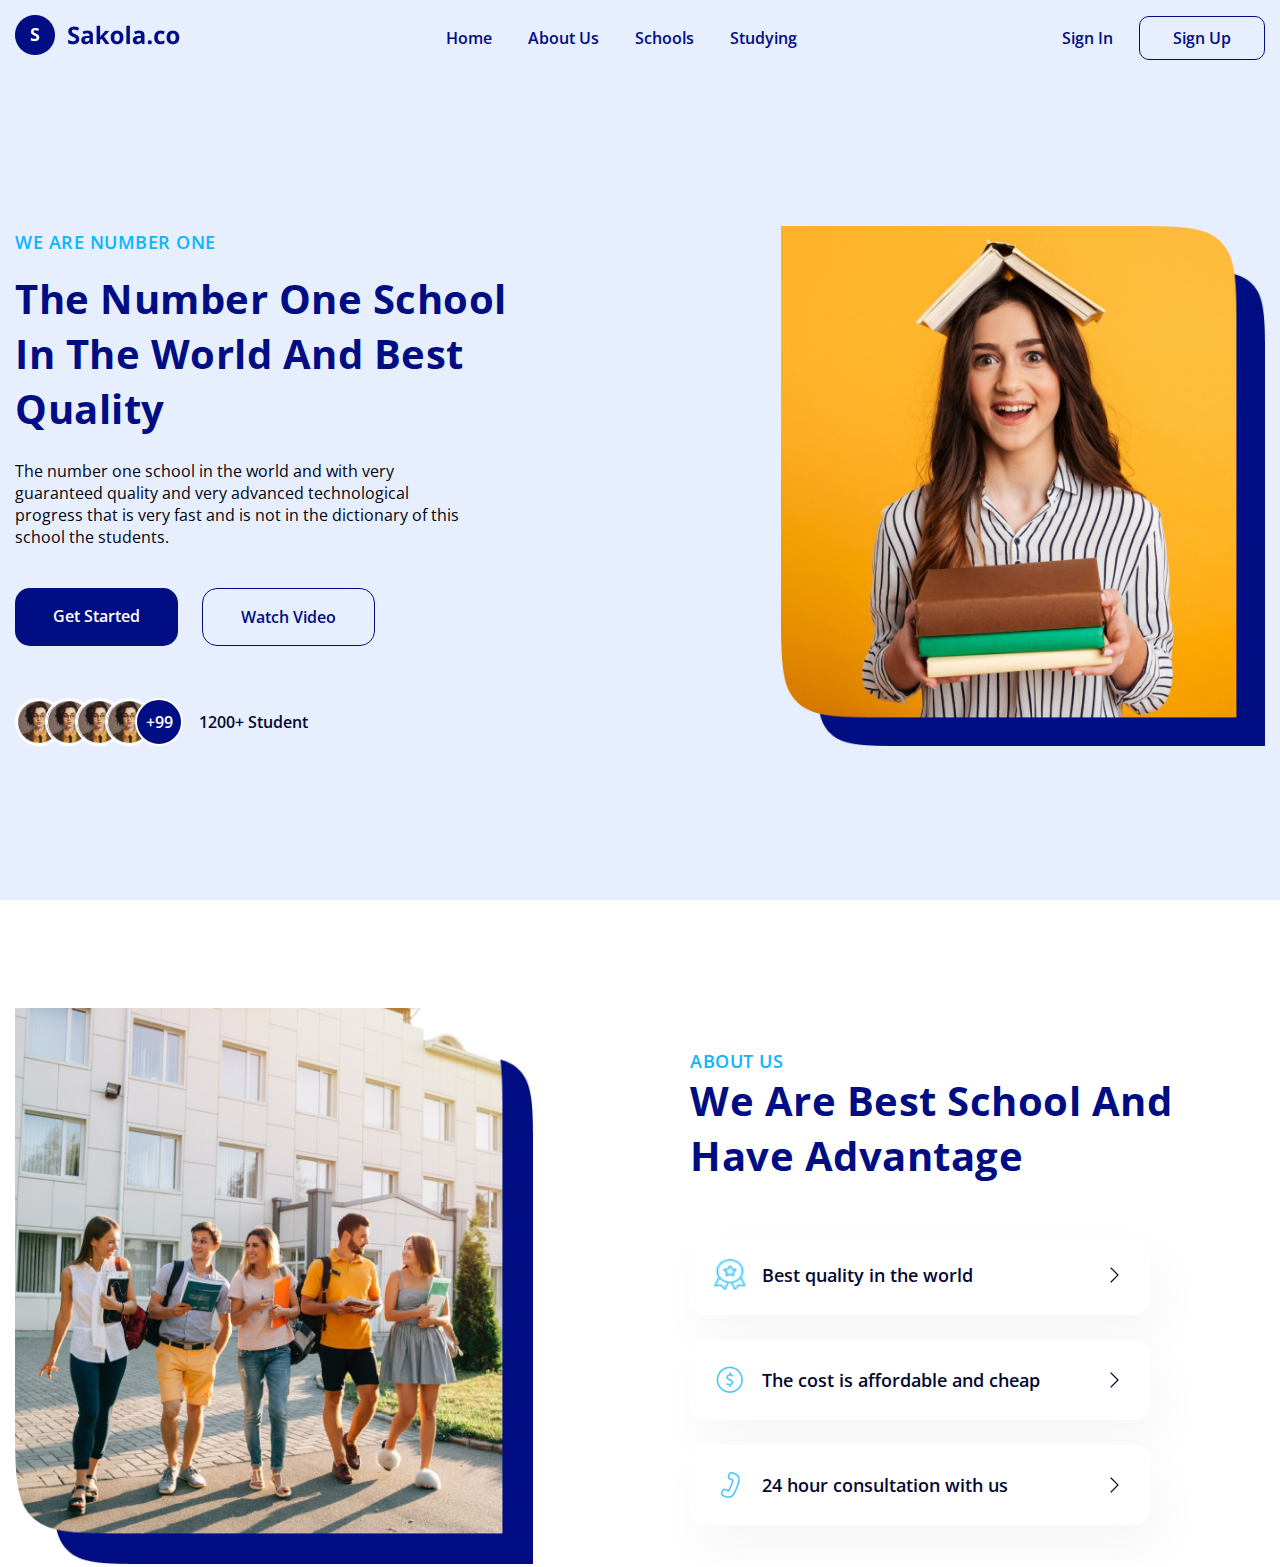
<file: 01.Landing-Page/index.html>
<!DOCTYPE html>
<html lang="en">
  <head>
    <meta charset="UTF-8" />
    <meta name="viewport" content="width=device-width, initial-scale=1.0" />
    <title>Landing Page | HTML & CSS</title>
    <!------------------- link stylesheet ------------------->
    <link rel="stylesheet" href="css/style.css" />
  </head>
  <body>
    <!------------------- header section start ------------------->
    <header>
      <div class="container header-area">
        <!-- logo -->
        <div class="logo">
          <img src="assets/images/logo.png" alt="logo" />
        </div>
        <!-- navItems -->
        <nav class="navItems">
          <ul>
            <li><a href="#home">Home</a></li>
            <li><a href="#about">About Us</a></li>
            <li><a href="#schools">Schools</a></li>
            <li><a href="#studying">Studying</a></li>
          </ul>
        </nav>
        <!-- navButtons -->
        <div class="navButtons">
          <a href="#">Sign In</a>
          <a href="#">Sign Up</a>
        </div>
      </div>
    </header>
    <!------------------- header section end ------------------->
    <!------------------- main section start ------------------->
    <main>
      <!------------------- banner section start ------------------->
      <section class="banner">
        <div class="container banner-area">
          <!-- banner-content -->
          <div class="banner-content">
            <p class="sub-heading">WE ARE NUMBER ONE</p>
            <h1 class="heading">
              The Number One School In The World And Best Quality
            </h1>
            <p class="text">
              The number one school in the world and with very guaranteed
              quality and very advanced technological progress that is very fast
              and is not in the dictionary of this school the students.
            </p>
            <div class="banner-buttons">
              <a class="btn" href="#">Get Started</a>
              <a class="btn" href="#">Watch Video</a>
            </div>
            <div class="banner-students">
              <div class="students-area">
                <img src="assets/images/avatar-1.png" alt="student" />
                <img src="assets/images/avatar-1.png" alt="student" />
                <img src="assets/images/avatar-1.png" alt="student" />
                <img src="assets/images/avatar-1.png" alt="student" />
                <span>+99</span>
              </div>
              <p>1200+ Student</p>
            </div>
          </div>
          <!-- banner-image -->
          <div class="banner-image">
            <img src="assets/images/hero-banner.png" alt="banner" />
          </div>
        </div>
      </section>
      <!------------------- banner section end ------------------->
      <!------------------- about section start ------------------->
      <section class="section-mt">
        <div class="container about-area">
          <!-- about-image -->
          <div class="about-image">
            <img src="assets/images/about.png" alt="about" />
          </div>
          <!-- about-content -->
          <div class="about-content">
            <p class="sub-heading">ABOUT US</p>
            <h1 class="heading">We Are Best School And Have Advantage</h1>
            <div class="about-questions">
              <div class="question">
                <div>
                  <img src="assets/images/icons/badge.png" alt="" />
                  <p class="heading-label">Best quality in the world</p>
                </div>
                <img src="assets/images/icons/arrow.png" alt="" />
              </div>
              <div class="question">
                <div>
                  <img src="assets/images/icons/dollar.png" alt="" />
                  <p class="heading-label">The cost is affordable and cheap</p>
                </div>
                <img src="assets/images/icons/arrow.png" alt="" />
              </div>
              <div class="question">
                <div>
                  <img src="assets/images/icons/phone.png" alt="" />
                  <p class="heading-label">24 hour consultation with us</p>
                </div>
                <img src="assets/images/icons/arrow.png" alt="" />
              </div>
            </div>
          </div>
        </div>
      </section>
      <!------------------- about section end ------------------->
    </main>
    <!------------------- main section end ------------------->
  </body>
</html>
</file>
<file: 01.Landing-Page/css/style.css>
/* ---------------------- default style start ---------------------- */
@import url("https://fonts.googleapis.com/css2?family=Open+Sans:ital,wght@0,300..800;1,300..800&display=swap");
/* root variable */
:root {
  /* colors */
  --primaryColor: #000d83;
  --secondaryColor: #0bb4ff;
  --primaryTextColor: #040931;
  --secondaryTextColor: #01030f;
  --heroBg: #e7efff;
  --footerBg: #f1f6ff;
  /* font size */
  --headingFs: 4rem;
  --subHeadingFs: 1.8rem;
  --textFs: 1.6rem;
}
*,
*::after,
*::after {
  margin: 0;
  padding: 0;
  box-sizing: border-box;
  text-decoration: none;
  list-style: none;
  scroll-behavior: smooth;
}
html {
  font-size: 62.5%;
}
body {
  font-family: "Open Sans", sans-serif;
  width: 100%;
  overflow-x: hidden;
}
img {
  width: 100%;
  height: auto;
}
.container {
  width: 100%;
  max-width: 1440px;
  margin: 0 auto;
  padding: 0 1.5rem;
}
.section-mt {
  margin-top: 10.8rem;
}
.heading-label {
  font-size: var(--subHeadingFs);
  font-weight: 600;
  color: var(--primaryTextColor);
}
/* ---------------------- default style end ---------------------- */
/* ---------------------- header section start ---------------------- */
header {
  background: var(--heroBg);
  font-size: var(--textFs);
  color: var(--primaryColor);
  font-weight: 600;
  position: static;
  top: 0;
  z-index: 100;
}
.header-area {
  display: flex;
  justify-content: space-between;
  align-items: center;
  height: 7.5rem;
}
.navItems ul {
  display: flex;
  gap: 3.6rem;
}
.navItems ul li a {
  color: var(--primaryColor);
  transition: all 0.2s ease;
}
.navItems ul li a:hover,
.navButtons a:hover {
  color: var(--secondaryColor);
}
.navButtons {
  display: flex;
  align-items: center;
  gap: 2.6rem;
}
.navButtons a {
  color: var(--primaryColor);
}
.navButtons a:last-child {
  padding: 1rem 3.3rem;
  border: 1px solid var(--primaryColor);
  border-radius: 1rem;
  transition: all 0.2s ease;
}
.navButtons a:last-child:hover {
  background: var(--primaryColor);
  color: #fff;
}
/* ---------------------- header section end ---------------------- */
/* ---------------------- banner section start ---------------------- */
.banner {
  background: var(--heroBg);
}
.banner-area {
  display: flex;
  justify-content: space-between;
  align-items: center;
  height: calc(100vh - 7.5rem);
}
.sub-heading {
  font-size: var(--subHeadingFs);
  font-weight: 600;
  letter-spacing: 0.05rem;
  color: var(--secondaryColor);
}
.heading {
  font-size: var(--headingFs);
  font-weight: 700;
  letter-spacing: 0.05rem;
  color: var(--primaryColor);
}
.text {
  font-size: var(--textFs);
  font-weight: 400;
  color: var(--secondaryTextColor);
}
.banner-content > p.sub-heading {
  margin-bottom: 1.7rem;
}
.banner-content > h1.heading {
  margin-bottom: 2.4rem;
  width: 68%;
}
.banner-content > p.text {
  margin-bottom: 4rem;
  width: 60%;
}
.btn {
  padding: 1.7rem 3.8rem;
  background: var(--primaryColor);
  color: #fff;
  font-size: var(--textFs);
  font-weight: 600;
  border-radius: 1.5rem;
  transition: background 0.2s ease;
}
.btn:hover {
  background: var(--secondaryColor);
}
.banner-buttons {
  display: flex;
  gap: 2.4rem;
}
.banner-buttons .btn:last-child {
  background: transparent;
  color: var(--primaryColor);
  border: 1px solid var(--primaryColor);
}
.banner-image {
  width: 70%;
}
.banner-students {
  display: flex;
  align-items: center;
  gap: 1.6rem;
  margin-top: 5.2rem;
}
.students-area {
  display: flex;
  position: relative;
  margin-left: 1.8rem;
}
.students-area img,
.students-area span {
  width: 4.8rem;
  height: 4.8rem;
  border: 2px solid #fff;
  border-radius: 50%;
  margin-left: -1.8rem;
}
.students-area span {
  background: var(--primaryColor);
  display: flex;
  justify-content: center;
  align-items: center;
  font-size: var(--textFs);
  font-weight: 600;
  color: #fff;
}
.banner-students > p {
  font-size: var(--textFs);
  color: var(--primaryTextColor);
  font-weight: 600;
}
/* ---------------------- banner section end ---------------------- */
/* ---------------------- about section start ---------------------- */
.about-area {
  display: flex;
  align-items: center;
  gap: 10rem;
}
.about-image,
.about-content {
  width: 50%;
}
.about-image img {
  width: 90%;
}
.about-questions {
  margin-top: 5.2rem;
  display: flex;
  flex-direction: column;
  gap: 2.5rem;
}
.question {
  display: flex;
  align-items: center;
  justify-content: space-between;
  box-shadow: 10px 24px 50px 0px rgba(0, 0, 0, 0.04);
  background: #fff;
  border-radius: 16px;
  padding: 2.4rem;
  width: 80%;
}
.question > div {
  display: flex;
  align-items: center;
  gap: 1.6rem;
}
.question > div img {
  width: 3.2rem;
  height: 3.2rem;
}
.question > img {
  width: 2.4rem;
  height: 2.4rem;
}
/* ---------------------- about section end ---------------------- */
</file>
